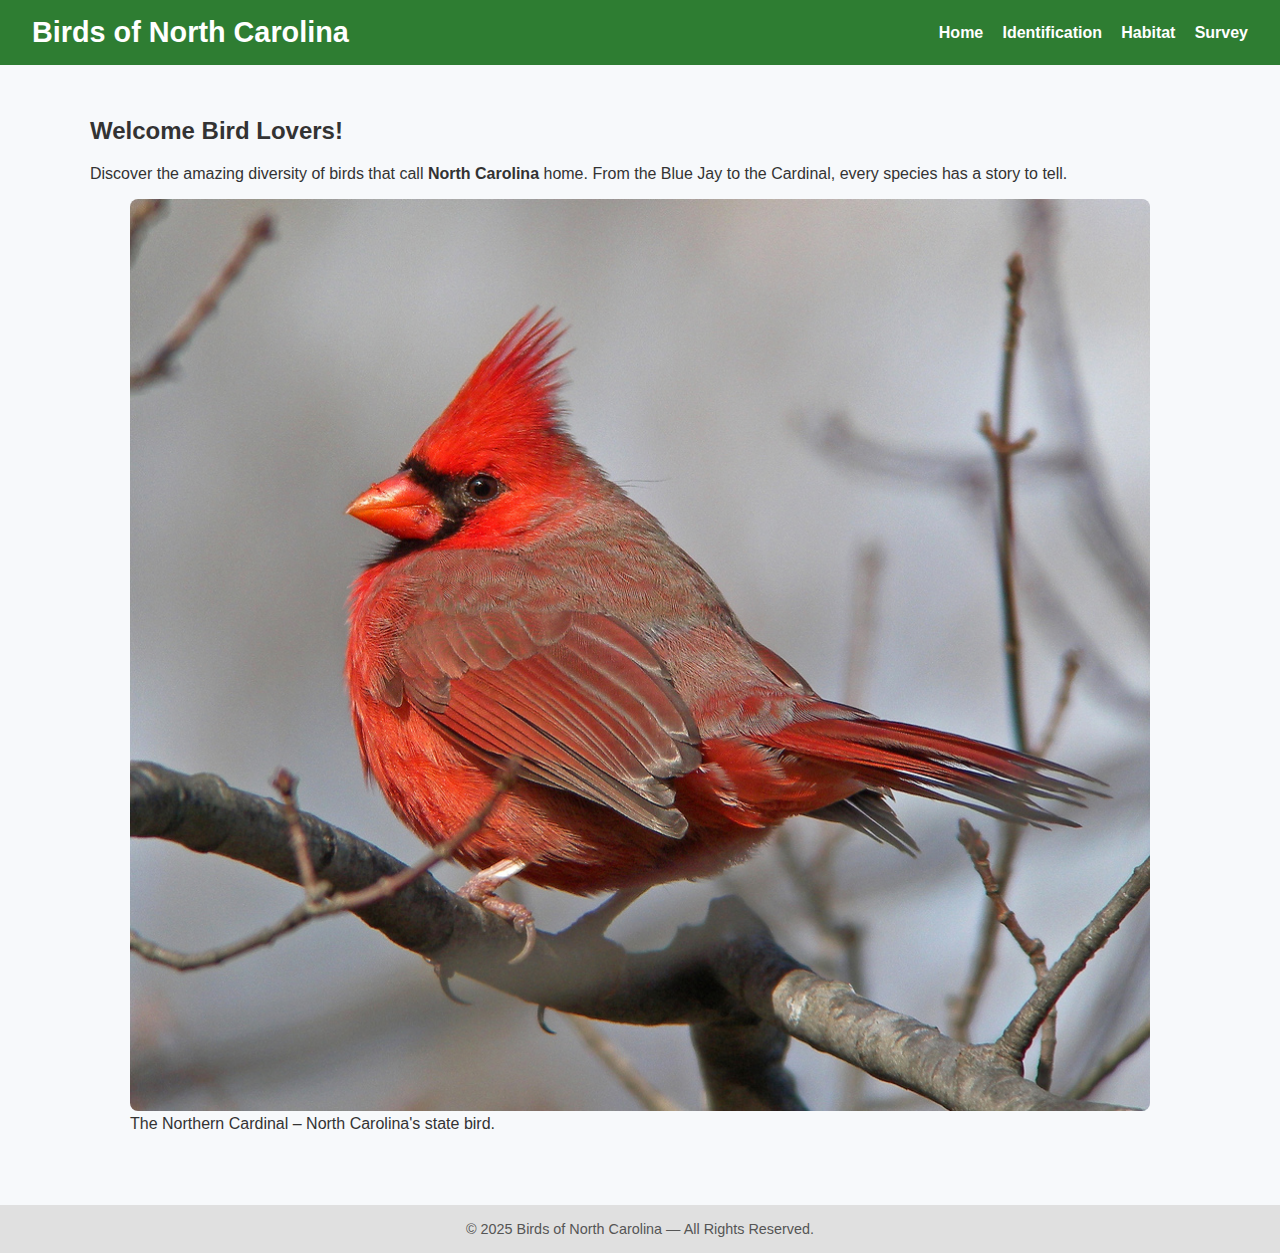
<file: index.html>
<!DOCTYPE html>
<html lang="en">
<head>
  <meta charset="UTF-8" />
  <meta name="viewport" content="width=device-width, initial-scale=1.0" />
  <title>Birds of North Carolina</title>
  <link rel="stylesheet" href="layout.css" />
</head>
<body>
  <header>
    <h1>Birds of North Carolina</h1>
    <nav>
      <ul class="navbar">
        <li><a href="index.html">Home</a></li>
        <li><a href="identification.html">Identification</a></li>
        <li><a href="habitat.html">Habitat</a></li>
        <li><a href="survey.html">Survey</a></li>
      </ul>
    </nav>
  </header>

  <main class="content">
    <section>
      <h2>Welcome Bird Lovers!</h2>
      <p>
        Discover the amazing diversity of birds that call <strong>North Carolina</strong> home. From the Blue Jay to the Cardinal, every species has a story to tell.
      </p>
      <figure>
        <img src="images/Cardinal.jpg" alt="Northern Cardinal" style="max-width:100%; height:auto; border-radius:8px;">
        <figcaption>The Northern Cardinal – North Carolina's state bird.</figcaption>
      </figure>
    </section>
  </main>

  <footer>
    &copy; 2025 Birds of North Carolina — All Rights Reserved.
  </footer>
</body>
</html>
</file>
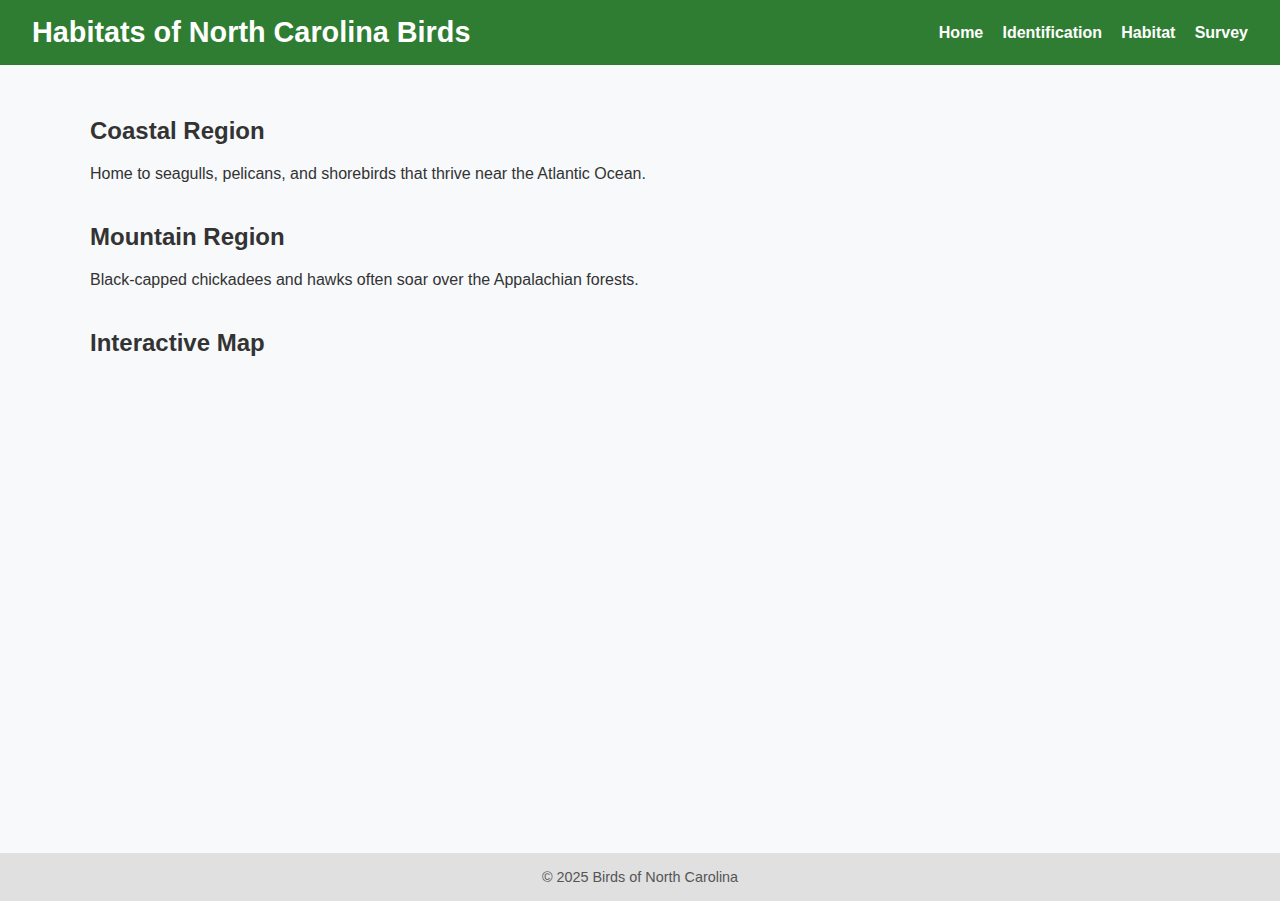
<file: habitat.html>
<!DOCTYPE html>
<html lang="en">
<head>
    <meta charset="UTF-8" />
    <meta name="viewport" content="width=device-width, initial-scale=1.0" />
    <title>Habitats of North Carolina Birds</title>
    <link rel="stylesheet" href="layout.css" />
</head>
<body>
    <header>
        <h1>Habitats of North Carolina Birds</h1>
        <nav>
            <ul class="navbar">
                <li><a href="index.html">Home</a></li>
                <li><a href="identification.html">Identification</a></li>
                <li><a href="habitat.html">Habitat</a></li>
                <li><a href="survey.html">Survey</a></li>
            </ul>
        </nav>
    </header>

    <main class="content">
        <section>
            <h2>Coastal Region</h2>
            <p>Home to seagulls, pelicans, and shorebirds that thrive near the Atlantic Ocean.</p>
        </section>
        <section>
            <h2>Mountain Region</h2>
            <p>Black-capped chickadees and hawks often soar over the Appalachian forests.</p>
        </section>
        <section>
            <h2>Interactive Map</h2>
            <iframe
                src="https://www.google.com/maps/embed?pb=!1m18!1m12!1m3!1d10627155.258728204!2d-90.61092464692837!3d35.69981460622119!2m3!1f0!2f0!3f0!3m2!1i1024!2i768!4f13.1!3m3!1m2!1s0x88541e72c63669f3%3A0xe132bdb4ad65c011!2sNorth%20Carolina!5e0!3m2!1sen!2sus!4v1674921119006!5m2!1sen!2sus"
                width="100%" height="400" style="border:0;" allowfullscreen="" loading="lazy"></iframe>
        </section>
    </main>

    <footer>
        &copy; 2025 Birds of North Carolina
    </footer>
</body>
</html>
</file>
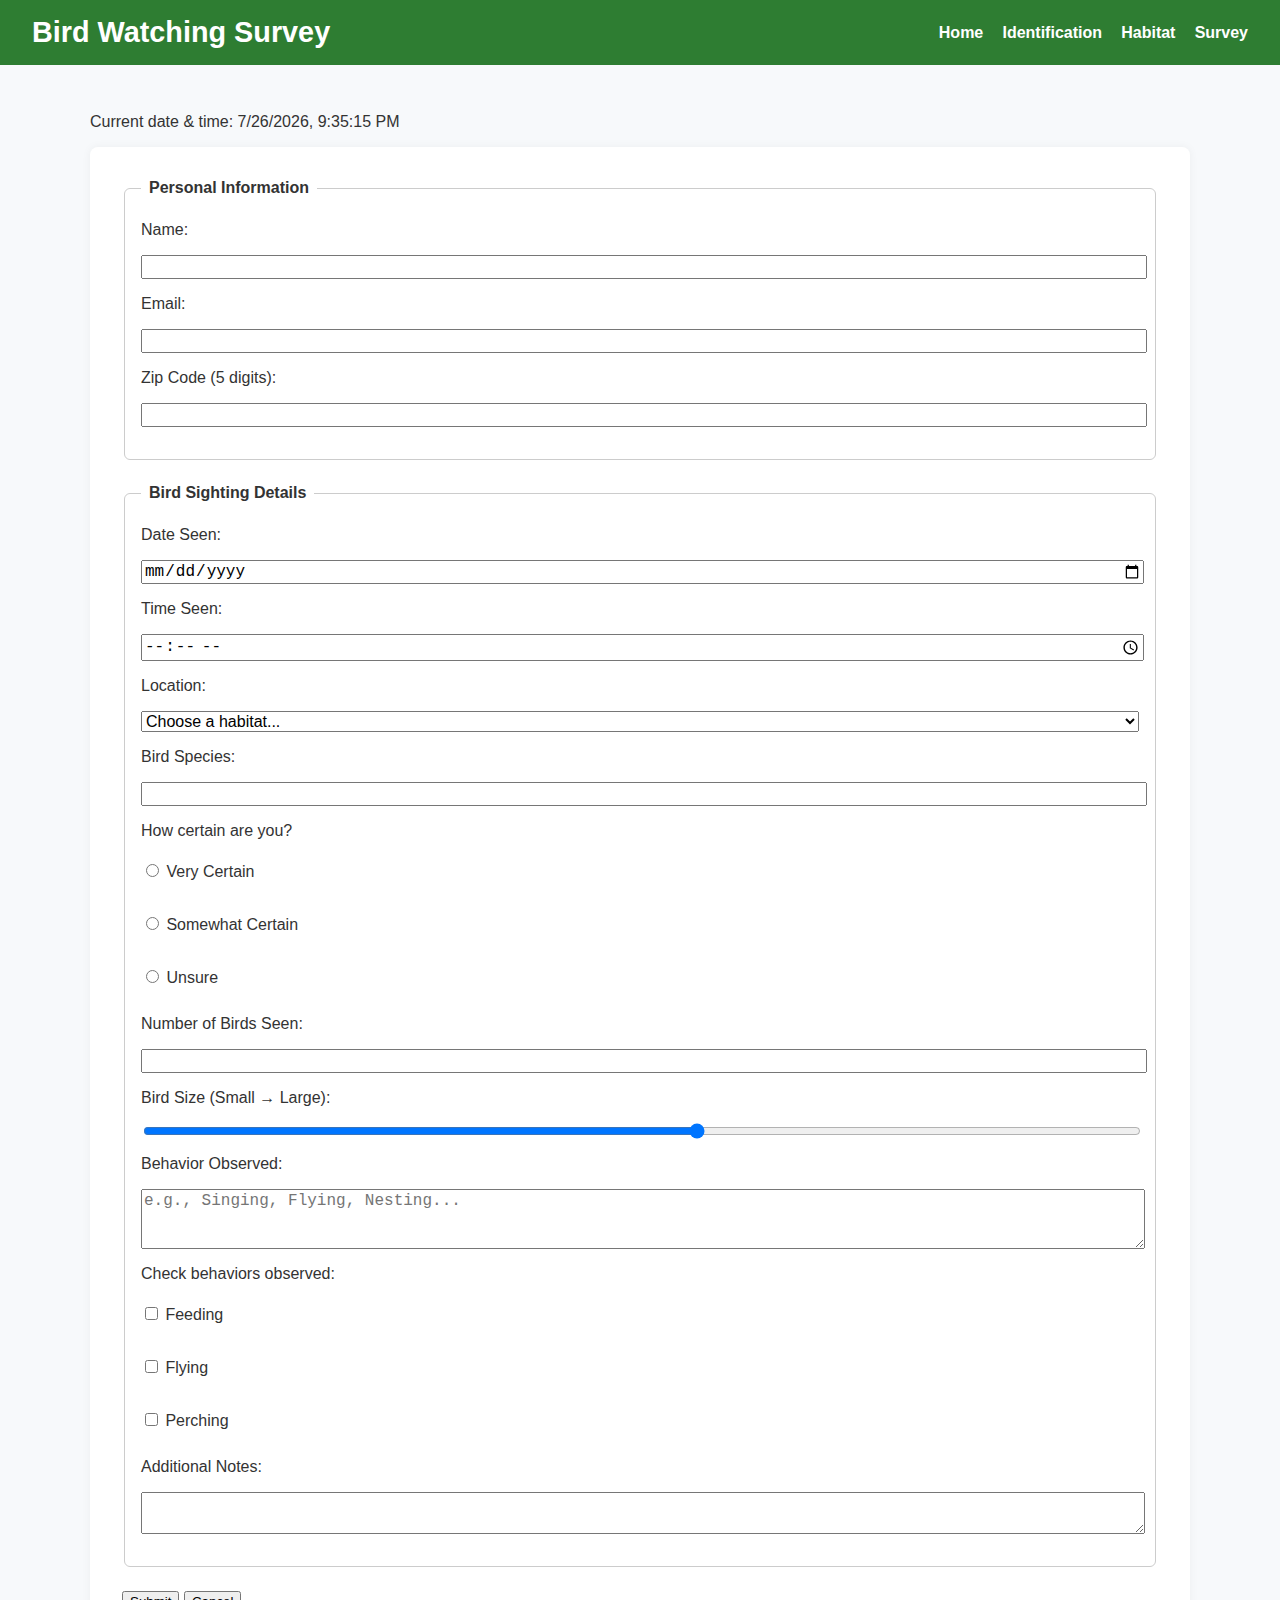
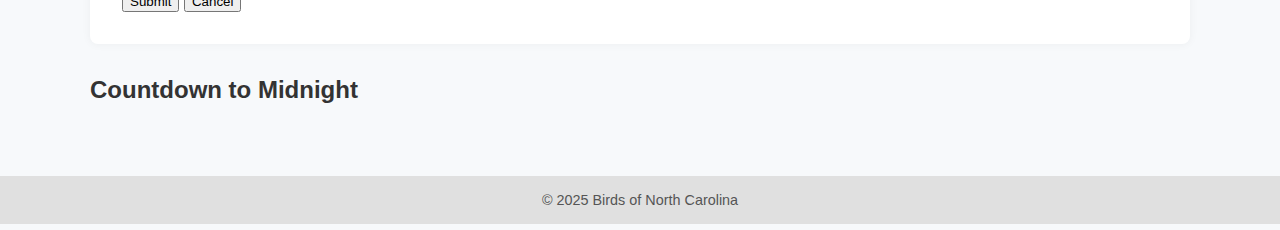
<file: survey.html>
<!DOCTYPE html>
<html lang="en">
<head>
    <meta charset="UTF-8">
    <meta name="viewport" content="width=device-width, initial-scale=1.0">
    <title>Bird Watching Survey</title>
    <link rel="stylesheet" href="layout.css">
    <script src="script.js" defer></script>
</head>
<body>
    <header>
        <h1>Bird Watching Survey</h1>
        <nav>
            <ul class="navbar">
                <li><a href="index.html">Home</a></li>
                <li><a href="identification.html">Identification</a></li>
                <li><a href="habitat.html">Habitat</a></li>
                <li><a href="survey.html">Survey</a></li>
            </ul>
        </nav>
    </header>

    <main class="content">
        <p id="datetime-display"></p>

        <form onsubmit="submitAlert(); return false;">
            <fieldset>
                <legend>Personal Information</legend>
                <label for="name">Name:</label>
                <input type="text" id="name" name="name" required>

                <label for="email">Email:</label>
                <input type="email" id="email" name="email" required>

                <label for="zip">Zip Code (5 digits):</label>
                <input type="text" id="zip" name="zip" pattern="\d{5}" required>
            </fieldset>

            <fieldset>
                <legend>Bird Sighting Details</legend>

                <label for="date">Date Seen:</label>
                <input type="date" id="date" name="date" required>

                <label for="time">Time Seen:</label>
                <input type="time" id="time" name="time">

                <label for="location">Location:</label>
                <select id="location" name="location" required>
                    <option value="">Choose a habitat...</option>
                    <option value="Coastal">Coastal</option>
                    <option value="Mountain">Mountain</option>
                </select>

                <label for="species">Bird Species:</label>
                <input list="species-list" id="species" name="species" required>
                <datalist id="species-list">
                    <option value="Blue Jay">
                    <option value="Cardinal">
                    <option value="Robin">
                    <option value="Carolina Wren">
                </datalist>

                <p>How certain are you?</p>
                <label><input type="radio" name="certainty" value="very" required> Very Certain</label>
                <label><input type="radio" name="certainty" value="somewhat"> Somewhat Certain</label>
                <label><input type="radio" name="certainty" value="unsure"> Unsure</label>

                <label for="count">Number of Birds Seen:</label>
                <input type="number" id="count" name="count" min="1" max="100" required>

                <label for="size">Bird Size (Small &rarr; Large):</label>
                <input type="range" id="size" name="size" min="1" max="10">

                <label for="behavior">Behavior Observed:</label>
                <textarea id="behavior" name="behavior" rows="3" placeholder="e.g., Singing, Flying, Nesting..."></textarea>

                <p>Check behaviors observed:</p>
                <label><input type="checkbox" name="behavior-type" value="feeding"> Feeding</label>
                <label><input type="checkbox" name="behavior-type" value="flying"> Flying</label>
                <label><input type="checkbox" name="behavior-type" value="perching"> Perching</label>

                <label for="notes">Additional Notes:</label>
                <textarea id="notes" name="notes" rows="2"></textarea>
            </fieldset>

            <div class="form-buttons">
                <button type="submit">Submit</button>
                <button type="reset">Cancel</button>
            </div>
        </form>

        <section>
            <h2>Countdown to Midnight</h2>
            <p id="countdown"></p>
        </section>
    </main>

    <footer>
        &copy; 2025 Birds of North Carolina
    </footer>
</body>
</html>
</file>
<file: layout.css>
/* General Styles */
body {
    font-family: 'Segoe UI', Tahoma, Geneva, Verdana, sans-serif;
    margin: 0;
    padding: 0;
    background-color: #f7f9fb;
    color: #333;
}

header {
    display: flex;
    justify-content: space-between;
    align-items: center;
    background-color: #2e7d32;
    color: white;
    padding: 1rem 2rem;
}

header h1 {
    margin: 0;
    font-size: 1.8rem;
}

nav ul.navbar {
    list-style: none;
    display: flex;
    gap: 1.2rem;
    margin: 0;
    padding: 0;
}

nav ul.navbar li {
    display: inline;
}

nav ul.navbar a {
    text-decoration: none;
    color: white;
    font-weight: bold;
}

nav ul.navbar a:hover {
    text-decoration: underline;
}

main.content {
    padding: 2rem;
    max-width: 1100px;
    margin: auto;
}

section {
    margin-bottom: 2.5rem;
}

footer {
    text-align: center;
    padding: 1rem;
    background-color: #e0e0e0;
    font-size: 0.9rem;
    color: #555;
}

/* Identification Page */
.image-grid {
    display: flex;
    flex-wrap: wrap;
    justify-content: center;
    gap: 30px;
    padding: 20px;
}

.image-card {
    max-width: 220px;
    text-align: center;
}

.image-card img {
    width: 100%;
    height: auto;
    border-radius: 8px;
    box-shadow: 0 4px 8px rgba(0,0,0,0.1);
}

/* Bird Identification - Card Layout Fix */
.card-container {
    display: flex;
    flex-wrap: wrap;
    justify-content: center;
    gap: 30px;
    padding: 20px;
}

.card {
    width: 220px;
    background-color: #fff;
    padding: 10px;
    border-radius: 8px;
    text-align: center;
    box-shadow: 0 4px 8px rgba(0,0,0,0.1);
}

.card img {
    width: 100%;
    height: auto;
    border-radius: 6px;
}

.caption {
    margin-top: 10px;
    font-size: 0.95rem;
    color: #444;
}

/* Survey Form */
form {
    background: #ffffff;
    padding: 2rem;
    border-radius: 8px;
    box-shadow: 0 0 10px rgba(0, 0, 0, 0.05);
    margin-bottom: 2rem;
}

fieldset {
    border: 1px solid #ccc;
    padding: 1rem;
    margin-bottom: 1.5rem;
    border-radius: 6px;
}

legend {
    font-weight: bold;
    padding: 0 0.5rem;
}

label, input, select, textarea {
    display: block;
    width: 100%;
    margin-top: 0.5rem;
    margin-bottom: 1rem;
    font-size: 1rem;
}

input[type="checkbox"], input[type="radio"] {
    width: auto;
    display: inline;
}

textarea {
    resize: vertical;
}

input[type="submit"], input[type="button"] {
    background-color: #388e3c;
    color: white;
    border: none;
    padding: 0.5rem 1rem;
    cursor: pointer;
    border-radius: 4px;
}

input[type="submit"]:hover, input[type="button"]:hover {
    background-color: #2e7d32;
}
</file>
